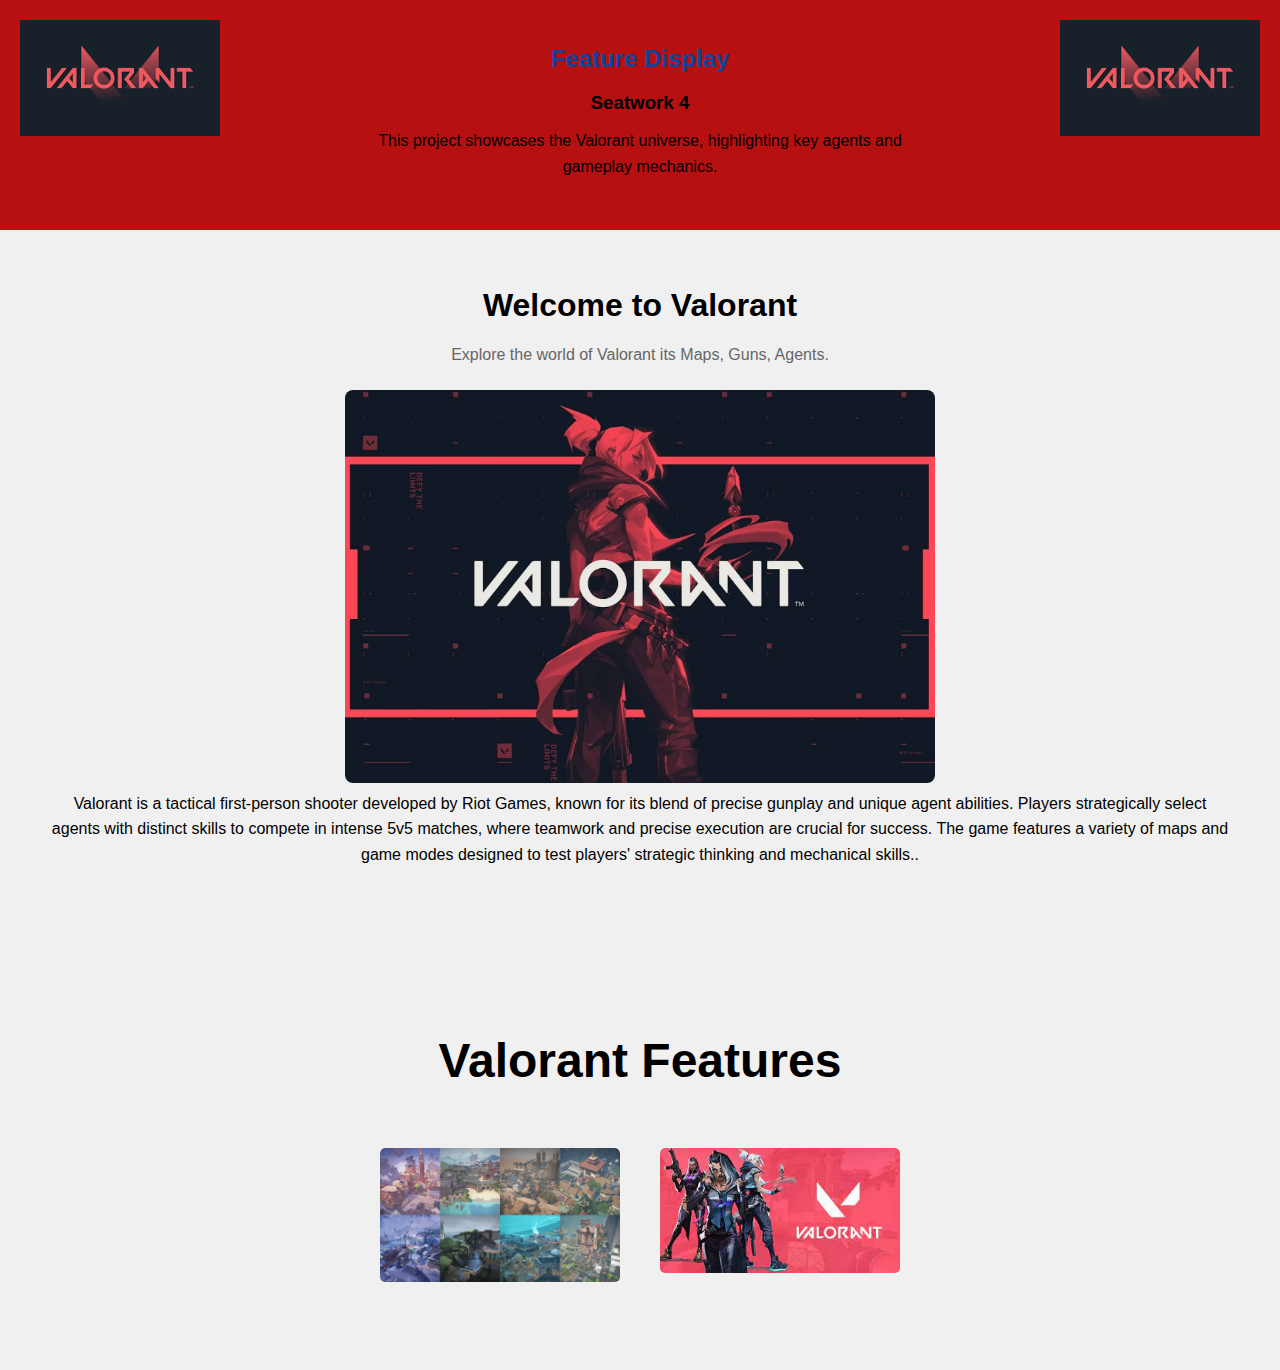
<file: index.html>
<!DOCTYPE html>
<html lang="en">
<head>
    <meta charset="UTF-8">
    <meta name="viewport" content="width=device-width, initial-scale=1.0">
    <title>Valorant Landing Page</title>
    <link rel="stylesheet" href="./assets/css/style.css">
</head>
<body>
    <header class="header-container">
        <img src="./assets/img/valo.png" alt="Valorant Logo" class="logo-image">
        <img src="./assets/img/valo.png" alt="Valorant Header Image" class="header-image">
        <div class="feature-content">
            <h2>Feature Display</h2>
            <h3>Seatwork 4</h3>
            <p>This project showcases the Valorant universe, highlighting key agents and gameplay mechanics.</p>
        </div>
    </header>

    <main>
        <section id="home" class="hero">
            <div class="hero-content">
                <h1>Welcome to Valorant</h1>
                <p>Explore the world of Valorant its Maps, Guns, Agents.</p>
            </div>
            <div class="hero-image">
                <img src="./assets/img/valo imge.png" alt="Valorant Hero Image">
                <p>Valorant is a tactical first-person shooter developed by Riot Games, known for its blend of precise gunplay and unique agent abilities. Players strategically select agents with distinct skills to compete in intense 5v5 matches, where teamwork and precise execution are crucial for success. The game features a variety of maps and game modes designed to test players' strategic thinking and mechanical skills..</p>
            </div>
        </section>
        <br>
        
        <section class="features">
            <h3>Valorant Features</h3>
            <div class="cards-container">
                <a href="./page/Featured-page-1/assets/index.html" class="card">
                    <div class="img-holder">
                        <img src="./assets/img/valo maps.png" alt="Maps" />
                    </div>
                    <div class="content">
                        <h4>Valorant</h4>
                        <p>
                           Valorant Maps, Guns, Agents
                        </p>
                    </div>
                </a>
                <a href="./page/Featured-page-2/assets/index.html" class="card">
                    <div class="img-holder">
                        <img src="./assets/img/new bg img valo.png" alt="Gun skin" />
                    </div>
                    <div class="content">
                        <h4>5 Agents</h4>
                        <p>
                            5 Best Agents
                        </p>
                    </div>
                </a>
            </div>
        </section>
    </main>
</body>
</html>
</file>
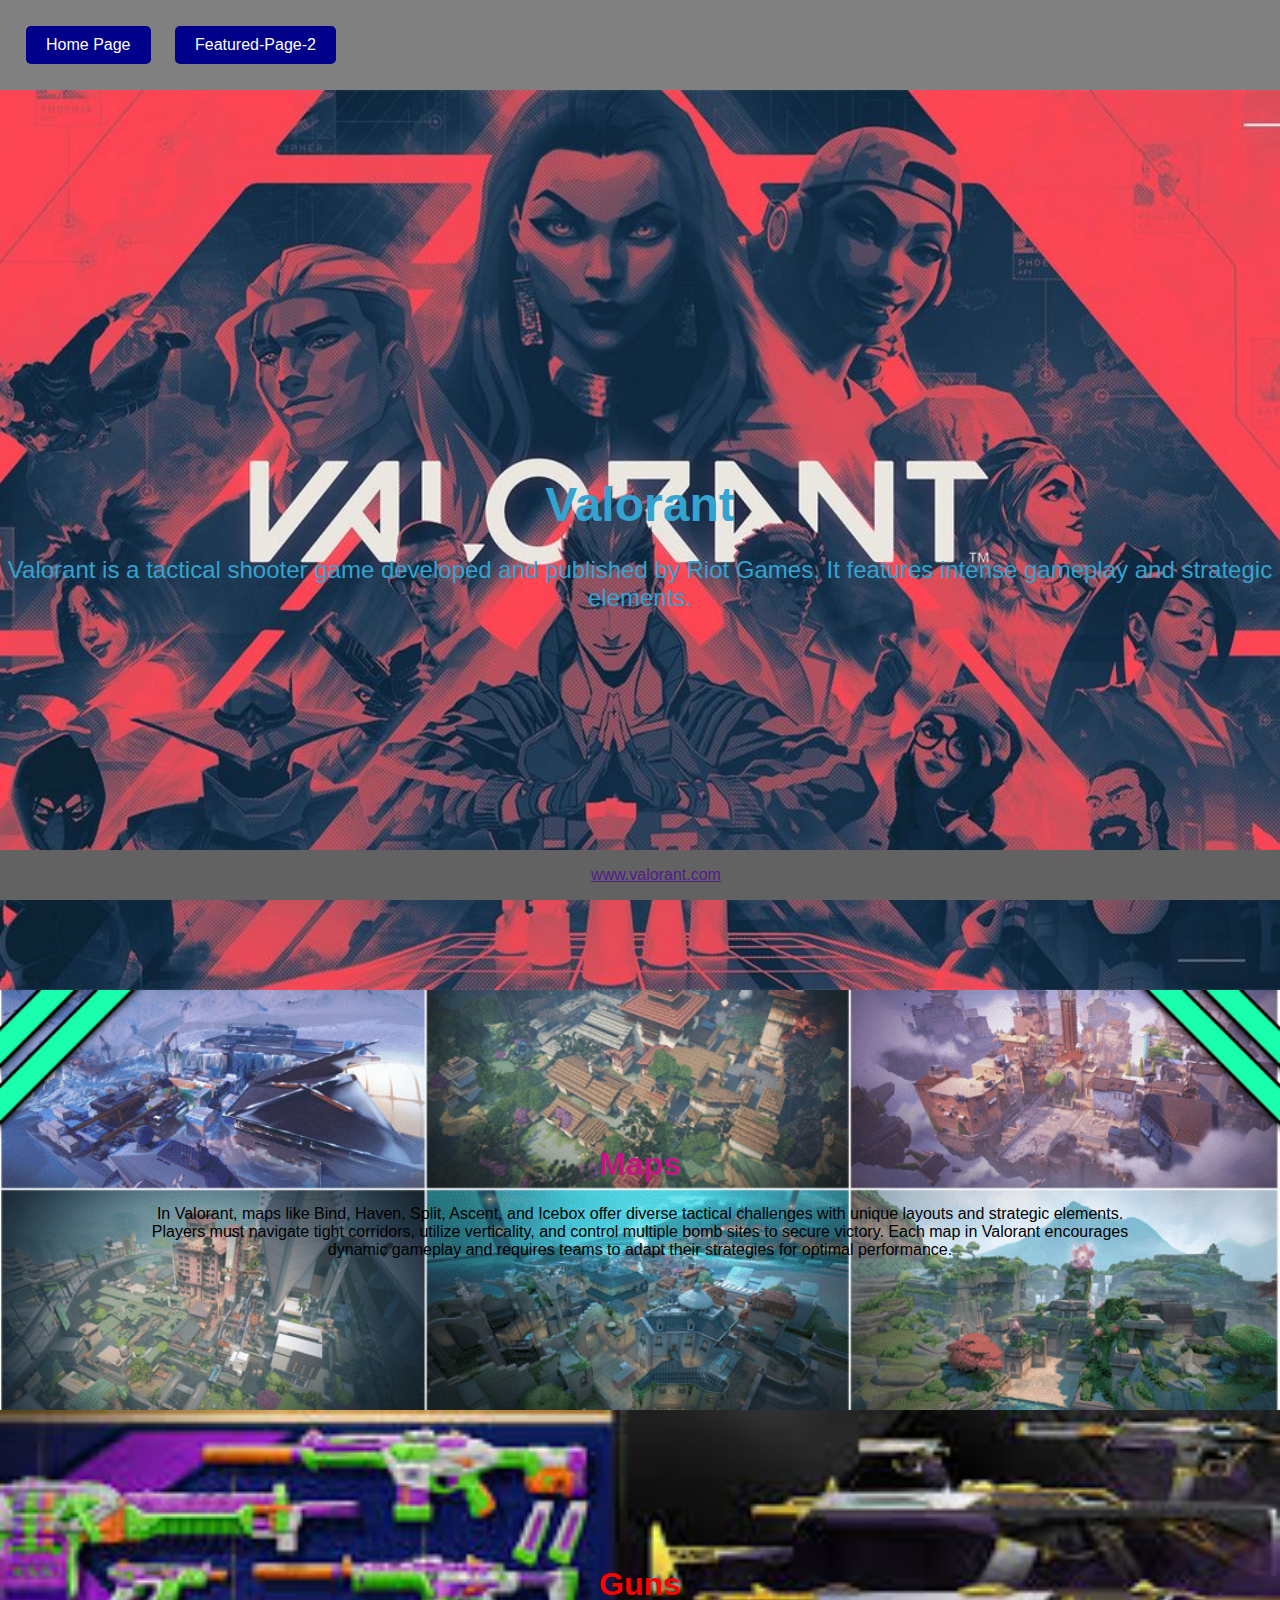
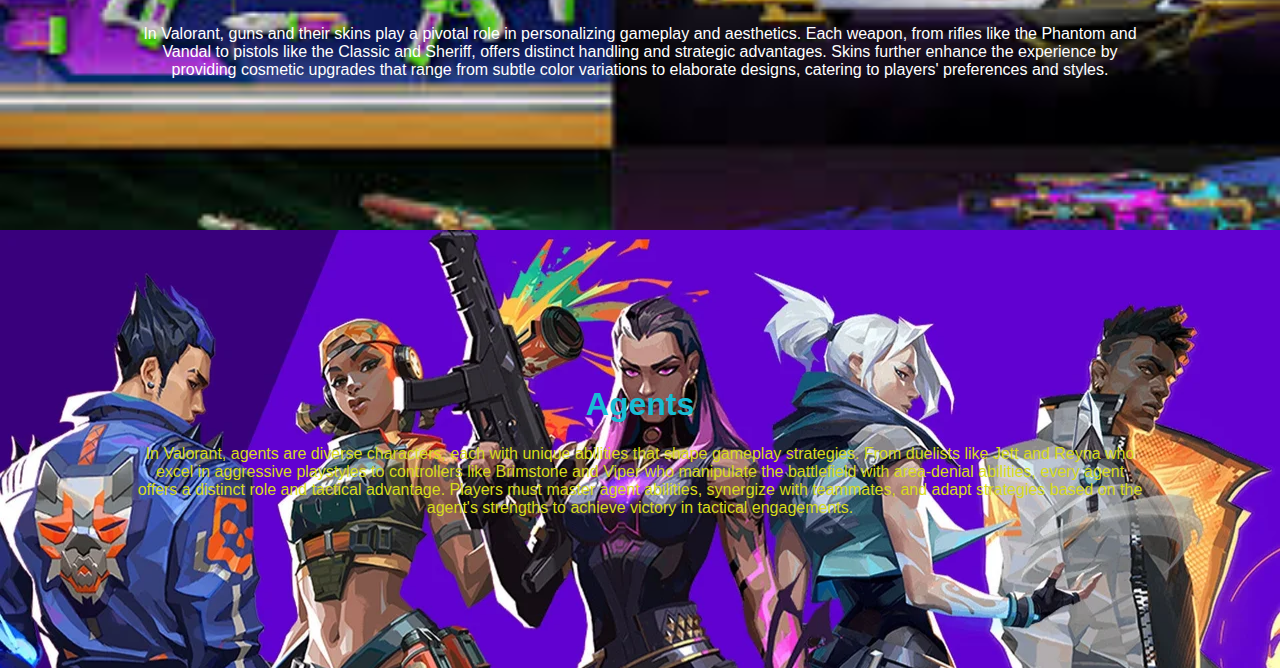
<file: page/Featured-page-1/assets/index.html>
<!DOCTYPE html>
<html lang="en">
<head>
    <meta charset="UTF-8">
    <meta name="viewport" content="width=device-width, initial-scale=1.0">
    <title>Feature Page 1 - Valorant</title>
    <link rel="stylesheet" href="../../Featured-page-1/assets/css/style.css">
</head>
<body>
    <header>
        <nav class="button-nav">
            <ul>
                <li><a href="../../../index.html" class="btn">Home Page</a></li>
                <li><a href="../../Featured-page-2/assets/index.html" class="btn">Featured-Page-2</a></li>
            </ul>
        </nav>
    </header>

    <!-- Hero Section -->
    <section class="hero-section">
        <div class="hero-content">
            <h1>Valorant</h1>
            <p>Valorant is a tactical shooter game developed and published by Riot Games. It features intense gameplay and strategic elements.</p>
        </div>
    </section>

    <!-- Featured Character Sections -->
    <div class="feature-section">
    <div class="feature-container-1">
        <div class="feature-title-1">
            <h1>Maps</h1>
            <div class="feature-description-1">
            <p>In Valorant, maps like Bind, Haven, Split, Ascent, and Icebox offer diverse tactical challenges with unique layouts and strategic elements. Players must navigate tight corridors, utilize verticality, and control multiple bomb sites to secure victory. Each map in Valorant encourages dynamic gameplay and requires teams to adapt their strategies for optimal performance.
            </p>
                </div>
        </div>
        </div>
        </div>
        <div class="feature-section">
        <div class="feature-container-2">
            <div class="feature-title-2">
                <h1>Guns</h1>
                <div class="feature-description-2">
                <p>In Valorant, guns and their skins play a pivotal role in personalizing gameplay and aesthetics. Each weapon, from rifles like the Phantom and Vandal to pistols like the Classic and Sheriff, offers distinct handling and strategic advantages. Skins further enhance the experience by providing cosmetic upgrades that range from subtle color variations to elaborate designs, catering to players' preferences and styles.</p>
                </div>
            </div>
            </div>
            </div>
            <div class="feature-section">
            <div class="feature-container-3">
                <div class="feature-title-3">
                    <h1>Agents</h1>
                    <div class="feature-description-3">
                    <p>In Valorant, agents are diverse characters, each with unique abilities that shape gameplay strategies. From duelists like Jett and Reyna who excel in aggressive playstyles to controllers like Brimstone and Viper who manipulate the battlefield with area-denial abilities, every agent offers a distinct role and tactical advantage. Players must master agent abilities, synergize with teammates, and adapt strategies based on the agent's strengths to achieve victory in tactical engagements.</p>
                    </div>
                </div>
                </div>
                </div>

    <footer class="footer">
        <a href="">www.valorant.com</a>
    </footer>
</body>
</html>
</file>
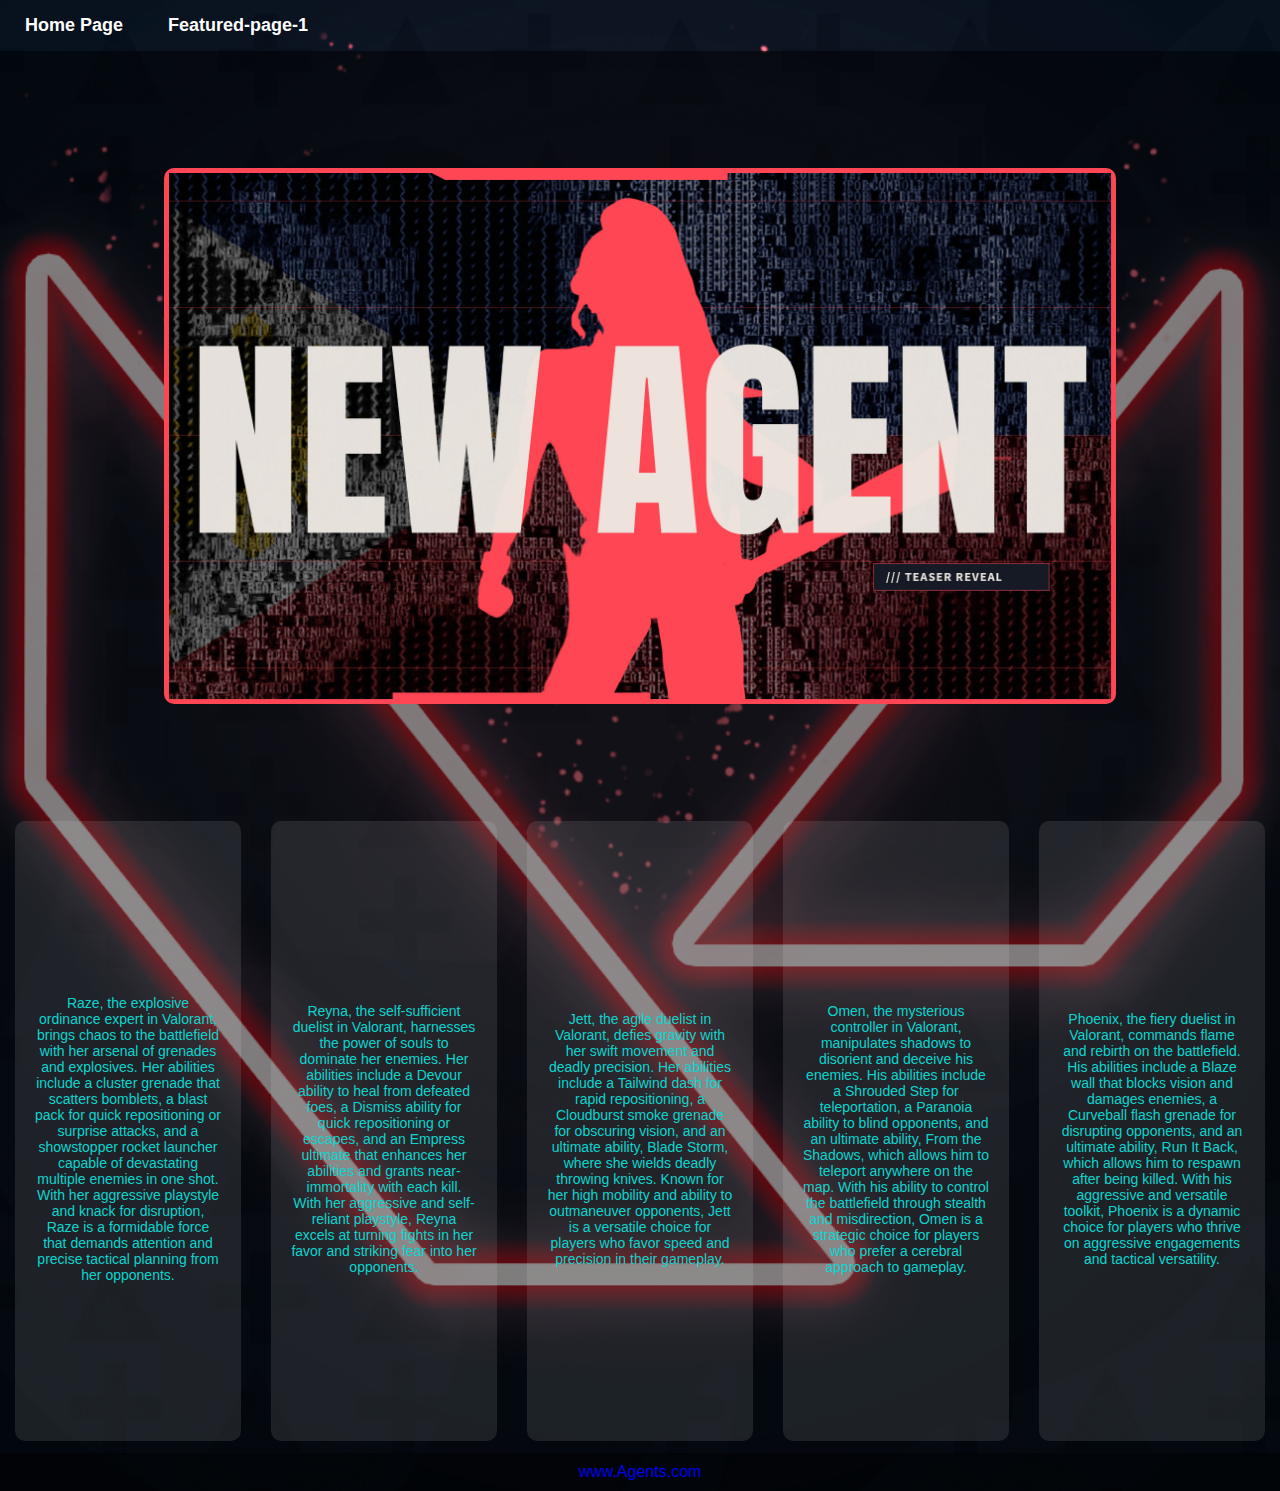
<file: page/Featured-page-2/assets/index.html>
<!DOCTYPE html>
<html lang="en">
<head>
    <meta charset="UTF-8">
    <meta name="viewport" content="width=device-width, initial-scale=1.0">
    <title>Valorant Theme</title>
    <link rel="stylesheet" href="../../Featured-page-2/assets/css/style.css">
</head>
<body>

<!-- Header -->
<nav class="navbar">
    <div class="navdiv">
        <ul>
            <li><a href="../../../index.html">Home Page</a></li>
            <li><a href="../../Featured-page-1/assets/index.html">Featured-page-1</a></li>
        </ul>
    </div>
</nav>
<!-- End Header -->

<!-- Main Hero Section -->
<main class="hero">
    <img src="../../../assets/img/New-agent.png" alt="Hero Image" class="hero-img">
</main>
<!-- End Main Hero Section -->


<!-- Feature Section -->
<section class="features">
    <div class="feature">
        <div class="overlay">
            <img src="../../../assets/img/RAZE.PNG" alt="Raze">
            <div class="text"></div>
        </div>
        <p class="description">Raze, the explosive ordinance expert in Valorant, brings chaos to the battlefield with her arsenal of grenades and explosives. Her abilities include a cluster grenade that scatters bomblets, a blast pack for quick repositioning or surprise attacks, and a showstopper rocket launcher capable of devastating multiple enemies in one shot. With her aggressive playstyle and knack for disruption, Raze is a formidable force that demands attention and precise tactical planning from her opponents.</p>
    </div>
    <div class="feature">
        <div class="overlay">
            <img src="../../../assets/img/REYNA.PNG" alt="Reyna">
            <div class="text"></div>
        </div>
        <p class="description">Reyna, the self-sufficient duelist in Valorant, harnesses the power of souls to dominate her enemies. Her abilities include a Devour ability to heal from defeated foes, a Dismiss ability for quick repositioning or escapes, and an Empress ultimate that enhances her abilities and grants near-immortality with each kill. With her aggressive and self-reliant playstyle, Reyna excels at turning fights in her favor and striking fear into her opponents.</p>
    </div>
    <div class="feature">
        <div class="overlay">
            <img src="../../../assets/img/JETT.PNG" alt="Jett">
            <div class="text"></div>
        </div>
        <p class="description">Jett, the agile duelist in Valorant, defies gravity with her swift movement and deadly precision. Her abilities include a Tailwind dash for rapid repositioning, a Cloudburst smoke grenade for obscuring vision, and an ultimate ability, Blade Storm, where she wields deadly throwing knives. Known for her high mobility and ability to outmaneuver opponents, Jett is a versatile choice for players who favor speed and precision in their gameplay.</p>
    </div>
    <div class="feature">
        <div class="overlay">
            <img src="../../../assets/img/omen.png" alt="Omen">
            <div class="text"></div>
        </div>
        <p class="description">Omen, the mysterious controller in Valorant, manipulates shadows to disorient and deceive his enemies. His abilities include a Shrouded Step for teleportation, a Paranoia ability to blind opponents, and an ultimate ability, From the Shadows, which allows him to teleport anywhere on the map. With his ability to control the battlefield through stealth and misdirection, Omen is a strategic choice for players who prefer a cerebral approach to gameplay.</p>
    </div>
    <div class="feature">
        <div class="overlay">
            <img src="../../../assets/img/pheonix.png" alt="Phoenix">
            <div class="text"></div>
        </div>
        <p class="description">Phoenix, the fiery duelist in Valorant, commands flame and rebirth on the battlefield. His abilities include a Blaze wall that blocks vision and damages enemies, a Curveball flash grenade for disrupting opponents, and an ultimate ability, Run It Back, which allows him to respawn after being killed. With his aggressive and versatile toolkit, Phoenix is a dynamic choice for players who thrive on aggressive engagements and tactical versatility.</p>
    </div>
</section>
<!-- End Feature Section -->

<!-- Footer -->
<footer class="footer">
    <p><a href="www.Agents.com">www.Agents.com</a></p>
</footer>
<!-- End Footer -->

</body>
</html>
</file>
<file: page/Featured-page-1/assets/css/style.css>
body {
    font-family: 'Roboto', sans-serif;
    margin: 0;
    padding: 0;
    background-color: darkblue;
    color: #333;
}

header {
    background-color: grey;
    padding: 1rem;
    text-align: center;
}

header h1 {
    color: darkblue;
}

main {
    width: 100%;
    height: calc(100vh - 60px);
    background-color: darkblue;
    margin-top: -30px;
    display: flex;
    justify-content: center;
    align-items: center;
}

main .main-intro h1 {
    font-size: 96px;
    line-height: 106px;
}

main p {
    font-size: 18px;
    line-height: 30px;
}

main a {
    margin-top: 30px;
    font-size: 18px;
    display: block;
    background-color: darkblue;
    padding: 10px 20px;
    width: fit-content;
}

main .main-intro {
    position: relative;
    right: 13vh;
    padding-bottom: 8vh;
}

footer {
    background-color: #626262;
    color: white;
    text-align: center;
    padding: 1rem;
    position: fixed;
    width: 100%;
    bottom: 0;
}

.button-nav {
    width: auto; /* Adjust width as needed */
    text-align: left; /* Align buttons to the left */
    z-index: 3;
}

.button-nav ul {
    list-style-type: none;
    padding: 0;
    margin: 0;
}

.button-nav ul li {
    display: inline-block;
    margin: 10px;
}

.btn {
    text-decoration: none;
    color: white;
    padding: 10px 20px;
    border-radius: 5px;
    transition: background-color 0.3s ease;
    background-color: darkblue; /* Set background color */
    display: inline-block; /* Ensure buttons are inline */
}

.btn:hover {
    color: black;
    transition: color 0.3s ease;
}


/* Feature page specific styles */
.feature {
    background-color: white;
    padding: 2rem;
    margin: 2rem 0;
    border-radius: 8px;
    box-shadow: 0 0 10px rgba(0, 0, 0, 0.1);
}

.feature-description-1,
.feature-description-2,
.feature-description-3 {
    text-align: center; /* Center align the text */
    font-family: Arial, sans-serif; /* Change the font family */
}

.feature-container-1 {
    margin: 0;
    padding: 15vh; /* Adjusted padding */
    background-image: url(../../../../assets/img/logo\ maps.png);
    background-size: 100% auto;
    background-repeat: no-repeat;
}

.feature-title-1 {
    position: relative;
    align-content: center;
}

.feature-title-1 h1 {
    color: rgb(199, 20, 131);
    display: center;
    text-align: center;
}

.feature-title-1 p {
    color: rgb(0, 0, 0);
    display: center;
    text-align: center;
}

.feature-container-2 {
    margin: 0;
    padding: 15vh; /* Adjusted padding */
    background-image: url(../../../../assets/img/gun\ skin.png);
    background-size: 100% auto;
    background-repeat: no-repeat;
}

.feature-title-2 {
    position: relative;
    align-content: center;
}

.feature-title-2 h1 {
    color: red;
    display: center;
    text-align: center;
}

.feature-title-2 p {
    color: rgb(255, 255, 255);
    display: center;
    text-align: center;
}

.feature-container-3 {
    margin: 0;
    padding: 15vh; /* Adjusted padding */
    background-image: url(../../../../assets/img/agents.png);
    background-size: 100% auto;
    background-repeat: no-repeat;
}

.feature-title-3 {
    position: relative;
    align-content: center;
}

.feature-title-3 h1 {
    color: rgb(24, 188, 213);
    display: center;
    text-align: center;
}

.feature-title-3 p {
    color: rgb(216, 220, 28);
    display: center;
    text-align: center;
}

/* Hero section styles */
.hero-section {
    height: 100vh;
    background-image: url(../../../../assets/img/valo\ img.jpg); /* Replace with your hero image path */
    background-size: cover;
    background-position: center;
    display: flex;
    justify-content: center;
    align-items: center;
    text-align: center;
    color: rgb(51, 163, 207);
}

.hero-section h1 {
    font-size: 3rem;
    margin-bottom: 1rem;
}

.hero-section p {
    font-size: 1.5rem;
}
</file>
<file: assets/css/style.css>
/* Resetting default styles */
* {
    margin: 0;
    padding: 0;
    box-sizing: border-box;
}

/* Body and general styles */
body {
    font-family: Arial, sans-serif;
    line-height: 1.6;
    background-color: #f0f0f0; /* Light background color */
}

/* Header styles */
.header-container {
    background-color: rgb(182, 16, 16); /* Red background color */
    color: rgb(10, 70, 160); /* Black text color */
    padding: 20px;
    text-align: center;
    position: relative; /* Ensure relative positioning for absolute elements */
}

.logo-image, .header-image {
    max-width: 200px;
    position: absolute;
    top: 20px;
}

.logo-image {
    left: 20px;
}

.header-image {
    right: 20px;
}

.feature-content {
    max-width: 600px;
    margin: 0 auto;
    background-color: transparent; /* Transparent background */
    padding: 20px;
    border-radius: 8px;
    box-shadow: 0 0 10px rgba(0, 0, 0, 0, 0, 0.5); /* Optional: Add a subtle shadow */
}

.feature-content h2 {
    margin-bottom: 10px;
}

.feature-content h3, .feature-content p {
    color: #000000;
    margin-bottom: 10px;
}

/* Hero section styles */
.hero {
    background-color: #f0f0f0; /* Light background color */
    padding: 50px;
    text-align: center;
}

.hero-content {
    max-width: 600px;
    margin: 0 auto 20px;
}

.hero-content h1 {
    margin-bottom: 10px;
}

.hero-content p {
    color: #666;
    line-height: 1.8;
}

.hero-image {
    margin-top: 20px;
}

.hero-image img {
    max-width: 50%;
    border-radius: 8px;
}


/* Features section styles */
.features {
    display: flex;
    flex-direction: column;
    align-items: center;
    padding: 5rem 0;
    gap: 3rem;
}

.features h3 {
    font-size: 3rem;
}

.cards-container {
    display: flex;
    flex-wrap: wrap;
    gap: 2.5rem;
    justify-content: center;
}

.cards-container .card {
    width: 15rem;
    border-radius: 5px;
    overflow: hidden;
    position: relative;
    transition: all ease 0.5s;
}

.cards-container .card img {
    width: 100%;
    height: auto;
    object-fit: cover;
    border-radius: 5px;
    transition: transform 0.3s ease;
}

.cards-container .card .content {
    position: absolute;
    bottom: -6rem;
    left: 0;
    width: 100%;
    padding: 1rem;
    background: rgba(0, 0, 0, 0.8);
    color: white;
    transition: all ease 0.5s;
    opacity: 0;
}

.cards-container .card .content h4 {
    font-size: 1.5rem;
    margin-bottom: 0.5rem;
}

.cards-container .card .content p {
    margin-bottom: 0;
    line-height: 1.6;
    max-height: 4.8rem; /* Show up to 3 lines of text */
    overflow: hidden;
    text-overflow: ellipsis;
    display: -webkit-box;
    -webkit-line-clamp: 3;
    -webkit-box-orient: vertical;
}

.cards-container .card:hover {
    transform: translateY(-5px);
    box-shadow: 0 5px 15px rgba(0, 0, 0, 0.2);
}

.cards-container .card:hover .content {
    bottom: 0;
    opacity: 1;
}
</file>
<file: page/Featured-page-2/assets/css/style.css>
/* Reset and general styles */
* {
    text-decoration: none;
    margin: 0;
    padding: 0;
    box-sizing: border-box;
}

body {
    background: url(../../../../assets/img/bg\ valo.png) no-repeat center;
    background-size: cover;
    font-family: 'Lucida Sans', 'Lucida Sans Regular', 'Lucida Grande', 'Lucida Sans Unicode', Geneva, Verdana, sans-serif;
    color: rgb(0, 0, 0);
    min-height: 80vh;
    position: relative;
}

.hero {
    display: flex;
    justify-content: center;
    align-items: center;
    height: 80vh;
    padding-top: 50px;
    background-color: rgba(0, 0, 0, 0.5); /* Optional: to make the hero section more distinct */
}

.hero-img {
    max-width: 80%;
    max-height: 80%;
    object-fit: cover; /* Ensures the image covers the container without stretching */
    border-radius: 10px; /* Optional: adds rounded corners to the image */
}

.navbar {
    font-family: 'Lucida Sans', 'Lucida Sans Regular', 'Lucida Grande', 'Lucida Sans Unicode', Geneva, Verdana, sans-serif;
    padding: 15px;
    position: relative;
    z-index: 2;
}

.navdiv {
    display: flex;
    align-items: center;
    justify-content: space-between;
}

ul {
    display: flex;
    gap: 25px;
}

li {
    list-style: none;
}

li a {
    color: white;
    font-size: 18px;
    font-weight: bold;
    position: relative;
    transition: color 0.3s ease, background-color 0.3s ease;
    padding: 5px 10px;
    border-radius: 5px;
}

li a:hover {
    background-color: rgba(255, 255, 255, 0.2);
    color: #0fd4ce;
}

.features {
    display: flex;
    justify-content: space-around;
    align-items: stretch;
    padding: 50px 0;
    background-color: rgba(0, 0, 0, 0.5);
    position: relative;
    z-index: 1;
    min-height: 80vh;
}

.feature {
    flex: 1;
    margin: 0 15px;
    text-align: center;
    overflow: hidden;
    display: flex;
    flex-direction: column;
    justify-content: center;
    align-items: center;
    position: relative;
    border-radius: 10px;
    padding: 20px;
    transition: transform 0.3s ease, background-color 0.3s ease;
    background-color: rgba(255, 255, 255, 0.1); /* Adjusted background color */
}

.feature:hover {
    transform: translateY(-10px);
    background-color: rgba(104, 201, 193, 0.5); /* Transparent background color on hover */
}

.feature .overlay {
    position: absolute;
    top: 0;
    left: 0;
    width: 100%;
    height: 100%;
    background-color: rgba(0, 0, 0, 0.7); /* Semi-transparent overlay */
    display: flex;
    flex-direction: column;
    justify-content: center;
    align-items: center;
    opacity: 0;
    transition: opacity 0.3s ease;
}

.feature:hover .overlay {
    opacity: 1;
}

.feature .overlay img {
    width: 100%;
    max-height: 400px;
    object-fit: cover;
    transition: transform 0.3s ease;
}

.feature:hover .overlay img {
    transform: scale(1.1);
}

.feature .overlay .text {
    color: rgb(255, 255, 255);
    font-size: 18px;
    padding: 10px;
    text-align: center;
    opacity: 0;
    transition: opacity 0.3s ease;
}

.feature:hover .overlay .text {
    opacity: 1;
}

.description {
    margin-top: 15px;
    font-size: 14px;
    color: #0fd4ce;
}

.footer {
    text-align: center;
    background-color: rgba(0, 0, 0, 0.432);
    padding: 10px 0;
    position: absolute;
    bottom: 0;
    left: 0;
    width: 100%;
    z-index: 3;
}
</file>
